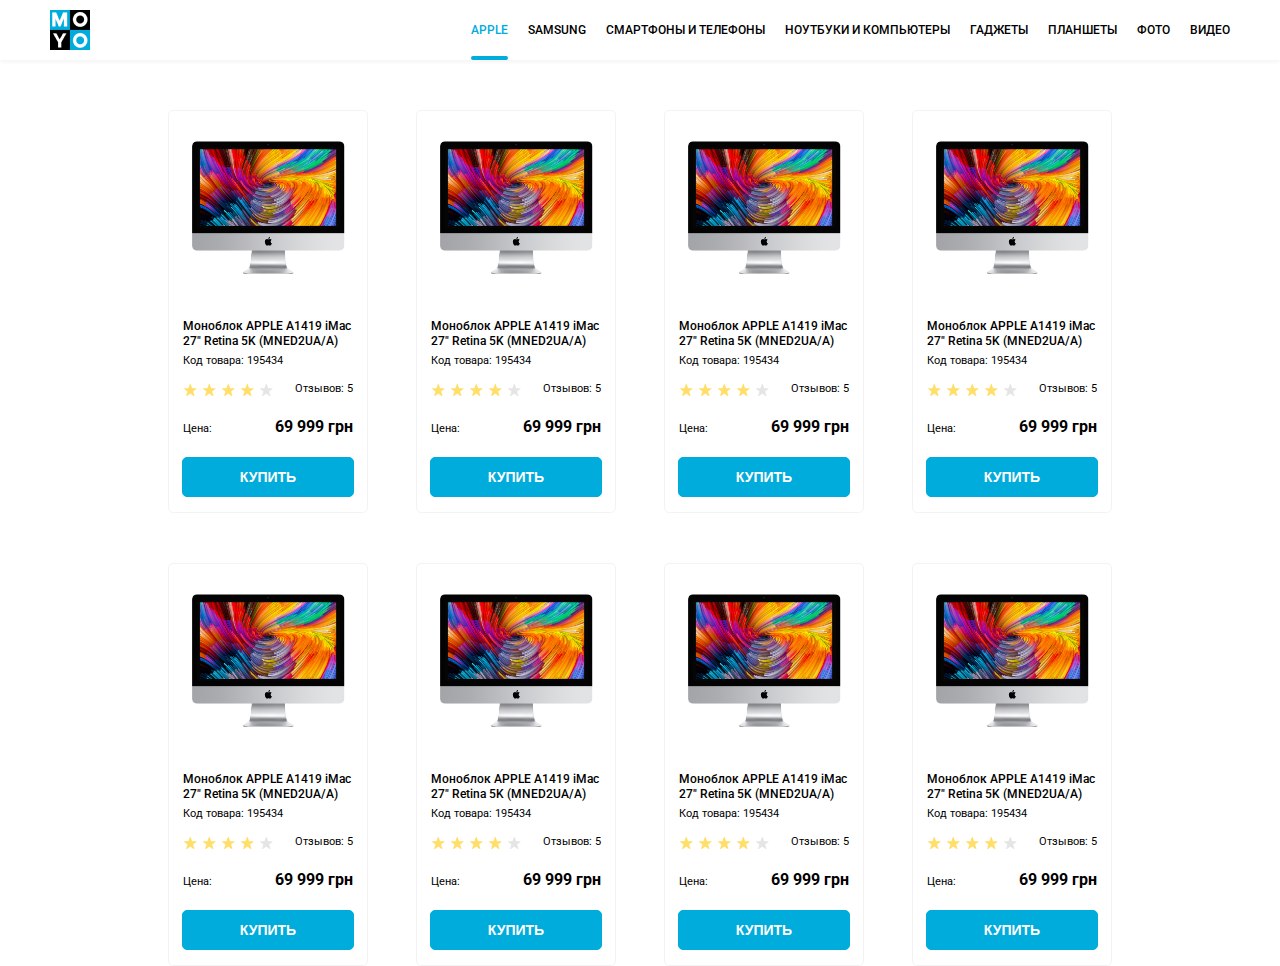
<file: index.html>
<!doctype html><html lang="en"><head><meta charset="UTF-8"><meta name="viewport" content="width=device-width, initial-scale=1.0"><title>Catalog</title><link rel="stylesheet" href="main.c41a1821.css"><link href="https://fonts.googleapis.com/css2?family=Roboto:wght@400;500;700&display=swap" rel="stylesheet"></head><body class="page"> <header class="navigation"> <a href="#" class="navigation__logo"> <img src="logo.6c938e44.png" class="navigation__image" alt="Moyo-Logo"> </a> <nav class="navigation__navbar navbar"> <ul class="navbar__list"> <li class="navbar__item"> <a href="#" class="navbar__link is-active"> Apple </a> </li> <li class="navbar__item"> <a href="#" class="navbar__link"> Samsung </a> </li> <li class="navbar__item"> <a href="#" class="navbar__link"> Смартфоны и телефоны </a> </li> <li class="navbar__item"> <a href="#" class="navbar__link" data-qa="nav-hover"> Ноутбуки и компьютеры </a> </li> <li class="navbar__item"> <a href="#" class="navbar__link"> Гаджеты </a> </li> <li class="navbar__item"> <a href="#" class="navbar__link"> Планшеты </a> </li> <li class="navbar__item"> <a href="#" class="navbar__link"> ФОТО </a> </li> <li class="navbar__item"> <a href="#" class="navbar__link"> ВИДЕО </a> </li> </ul> </nav> </header> <main class="page__container container"> <div class="container__block"> <div class="card" data-qa="card"> <img class="card__image" src="imac.2690641a.jpeg" alt=""> <p class="card__description">Моноблок APPLE A1419 iMac 27&quot; Retina 5K (MNED2UA/A)</p> <p class="card__description-small">Код товара: 195434</p> <div class="card__rating"> <div class="card__stars stars stars--4"> <div class="stars__star"></div> <div class="stars__star"></div> <div class="stars__star"></div> <div class="stars__star"></div> <div class="stars__star"></div> </div> <div class="card__reviews">Отзывов: 5</div> </div> <div class="card__price"> <p class="card__text">Цена:</p> <p class="card__value">69 999 грн</p> </div> <button class="card__link" data-qa="card-hover"> Купить </button> </div> <div class="card"> <img class="card__image" src="imac.2690641a.jpeg" alt=""> <p class="card__description">Моноблок APPLE A1419 iMac 27&quot; Retina 5K (MNED2UA/A)</p> <p class="card__description-small">Код товара: 195434</p> <div class="card__rating"> <div class="card__stars stars stars--4"> <div class="stars__star"></div> <div class="stars__star"></div> <div class="stars__star"></div> <div class="stars__star"></div> <div class="stars__star"></div> </div> <div class="card__reviews">Отзывов: 5</div> </div> <div class="card__price"> <p class="card__text">Цена:</p> <p class="card__value">69 999 грн</p> </div> <button class="card__link" data-qa="hover"> Купить </button> </div> <div class="card"> <img class="card__image" src="imac.2690641a.jpeg" alt=""> <p class="card__description">Моноблок APPLE A1419 iMac 27&quot; Retina 5K (MNED2UA/A)</p> <p class="card__description-small">Код товара: 195434</p> <div class="card__rating"> <div class="card__stars stars stars--4"> <div class="stars__star"></div> <div class="stars__star"></div> <div class="stars__star"></div> <div class="stars__star"></div> <div class="stars__star"></div> </div> <div class="card__reviews">Отзывов: 5</div> </div> <div class="card__price"> <p class="card__text">Цена:</p> <p class="card__value">69 999 грн</p> </div> <button class="card__link" data-qa="hover"> Купить </button> </div> <div class="card"> <img class="card__image" src="imac.2690641a.jpeg" alt=""> <p class="card__description">Моноблок APPLE A1419 iMac 27&quot; Retina 5K (MNED2UA/A)</p> <p class="card__description-small">Код товара: 195434</p> <div class="card__rating"> <div class="card__stars stars stars--4"> <div class="stars__star"></div> <div class="stars__star"></div> <div class="stars__star"></div> <div class="stars__star"></div> <div class="stars__star"></div> </div> <div class="card__reviews">Отзывов: 5</div> </div> <div class="card__price"> <p class="card__text">Цена:</p> <p class="card__value">69 999 грн</p> </div> <button class="card__link" data-qa="hover"> Купить </button> </div> <div class="card"> <img class="card__image" src="imac.2690641a.jpeg" alt=""> <p class="card__description">Моноблок APPLE A1419 iMac 27&quot; Retina 5K (MNED2UA/A)</p> <p class="card__description-small">Код товара: 195434</p> <div class="card__rating"> <div class="card__stars stars stars--4"> <div class="stars__star"></div> <div class="stars__star"></div> <div class="stars__star"></div> <div class="stars__star"></div> <div class="stars__star"></div> </div> <div class="card__reviews">Отзывов: 5</div> </div> <div class="card__price"> <p class="card__text">Цена:</p> <p class="card__value">69 999 грн</p> </div> <button class="card__link" data-qa="hover"> Купить </button> </div> <div class="card"> <img class="card__image" src="imac.2690641a.jpeg" alt=""> <p class="card__description">Моноблок APPLE A1419 iMac 27&quot; Retina 5K (MNED2UA/A)</p> <p class="card__description-small">Код товара: 195434</p> <div class="card__rating"> <div class="card__stars stars stars--4"> <div class="stars__star"></div> <div class="stars__star"></div> <div class="stars__star"></div> <div class="stars__star"></div> <div class="stars__star"></div> </div> <div class="card__reviews">Отзывов: 5</div> </div> <div class="card__price"> <p class="card__text">Цена:</p> <p class="card__value">69 999 грн</p> </div> <button class="card__link" data-qa="hover"> Купить </button> </div> <div class="card"> <img class="card__image" src="imac.2690641a.jpeg" alt=""> <p class="card__description">Моноблок APPLE A1419 iMac 27&quot; Retina 5K (MNED2UA/A)</p> <p class="card__description-small">Код товара: 195434</p> <div class="card__rating"> <div class="card__stars stars stars--4"> <div class="stars__star"></div> <div class="stars__star"></div> <div class="stars__star"></div> <div class="stars__star"></div> <div class="stars__star"></div> </div> <div class="card__reviews">Отзывов: 5</div> </div> <div class="card__price"> <p class="card__text">Цена:</p> <p class="card__value">69 999 грн</p> </div> <button class="card__link" data-qa="hover"> Купить </button> </div> <div class="card"> <img class="card__image" src="imac.2690641a.jpeg" alt=""> <p class="card__description">Моноблок APPLE A1419 iMac 27&quot; Retina 5K (MNED2UA/A)</p> <p class="card__description-small">Код товара: 195434</p> <div class="card__rating"> <div class="card__stars stars stars--4"> <div class="stars__star"></div> <div class="stars__star"></div> <div class="stars__star"></div> <div class="stars__star"></div> <div class="stars__star"></div> </div> <div class="card__reviews">Отзывов: 5</div> </div> <div class="card__price"> <p class="card__text">Цена:</p> <p class="card__value">69 999 грн</p> </div> <button class="card__link" data-qa="hover"> Купить </button> </div> </div> </main> </body></html>
</file>
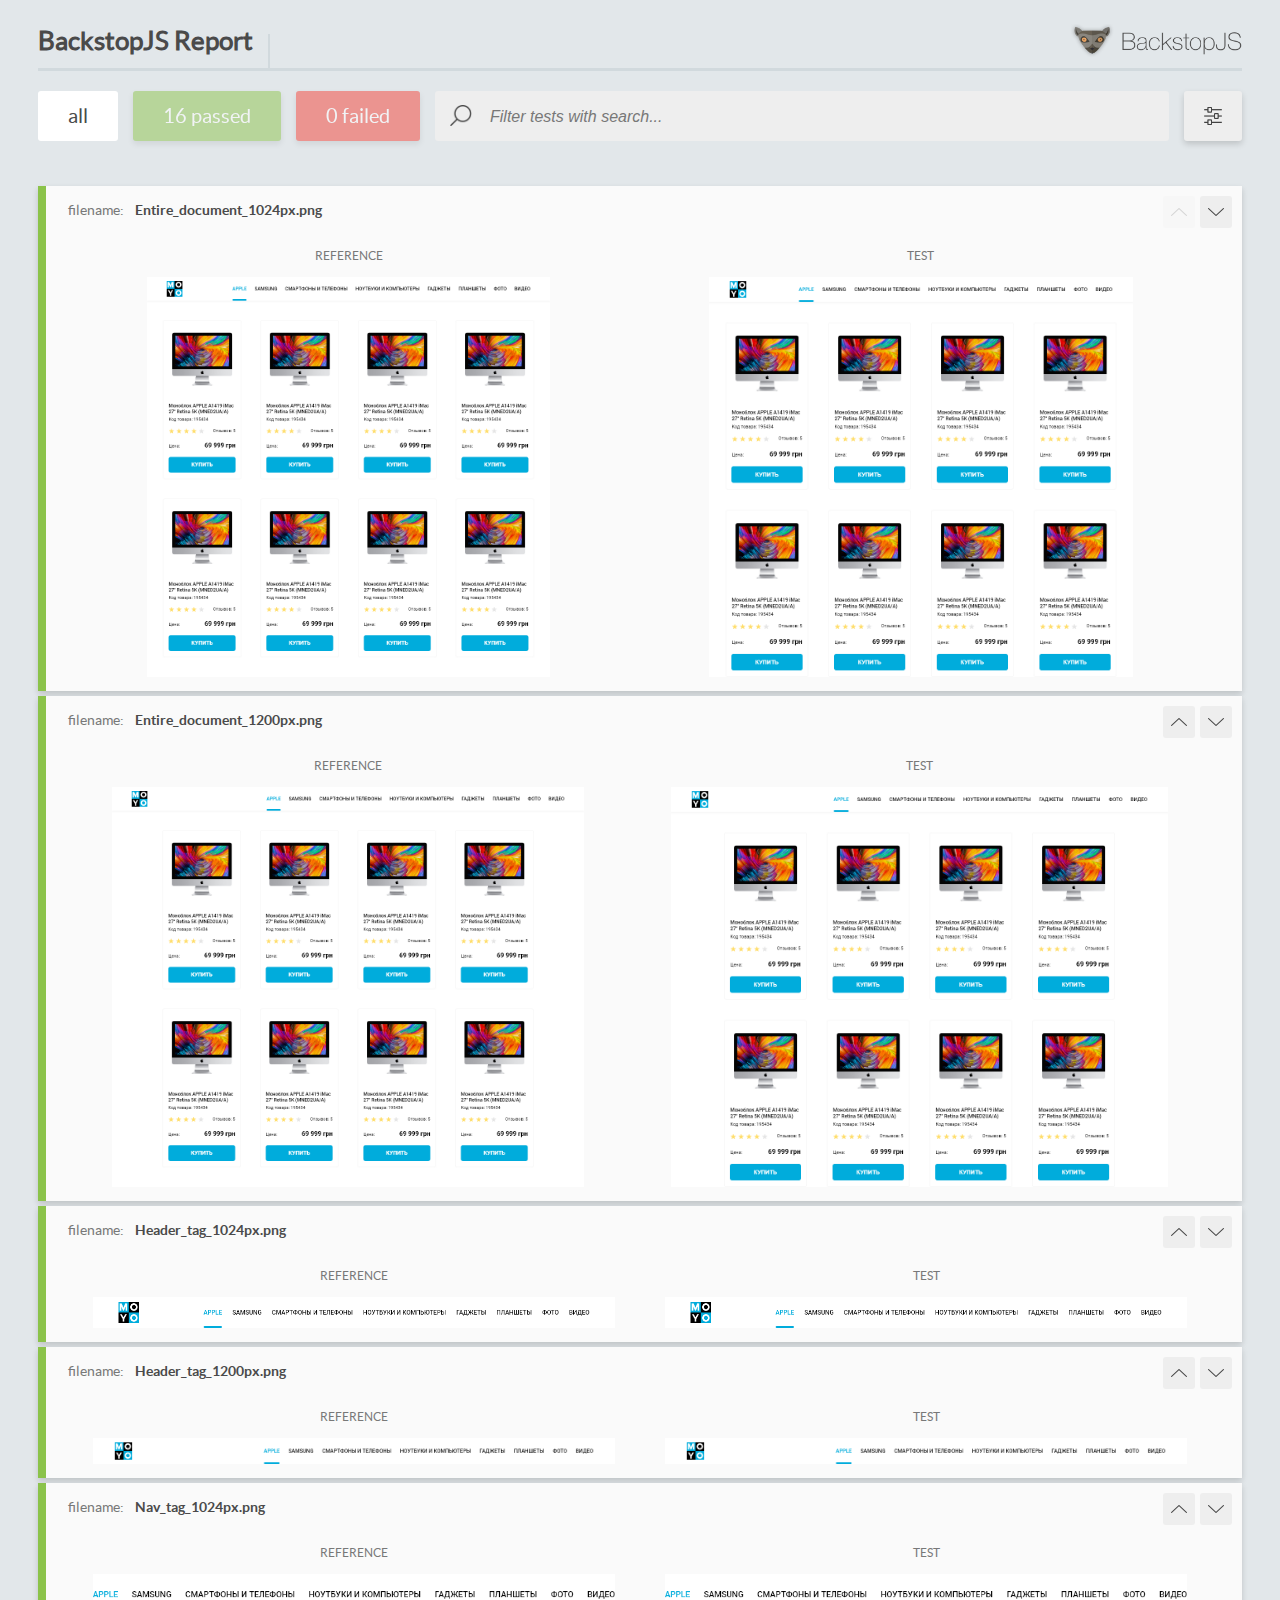
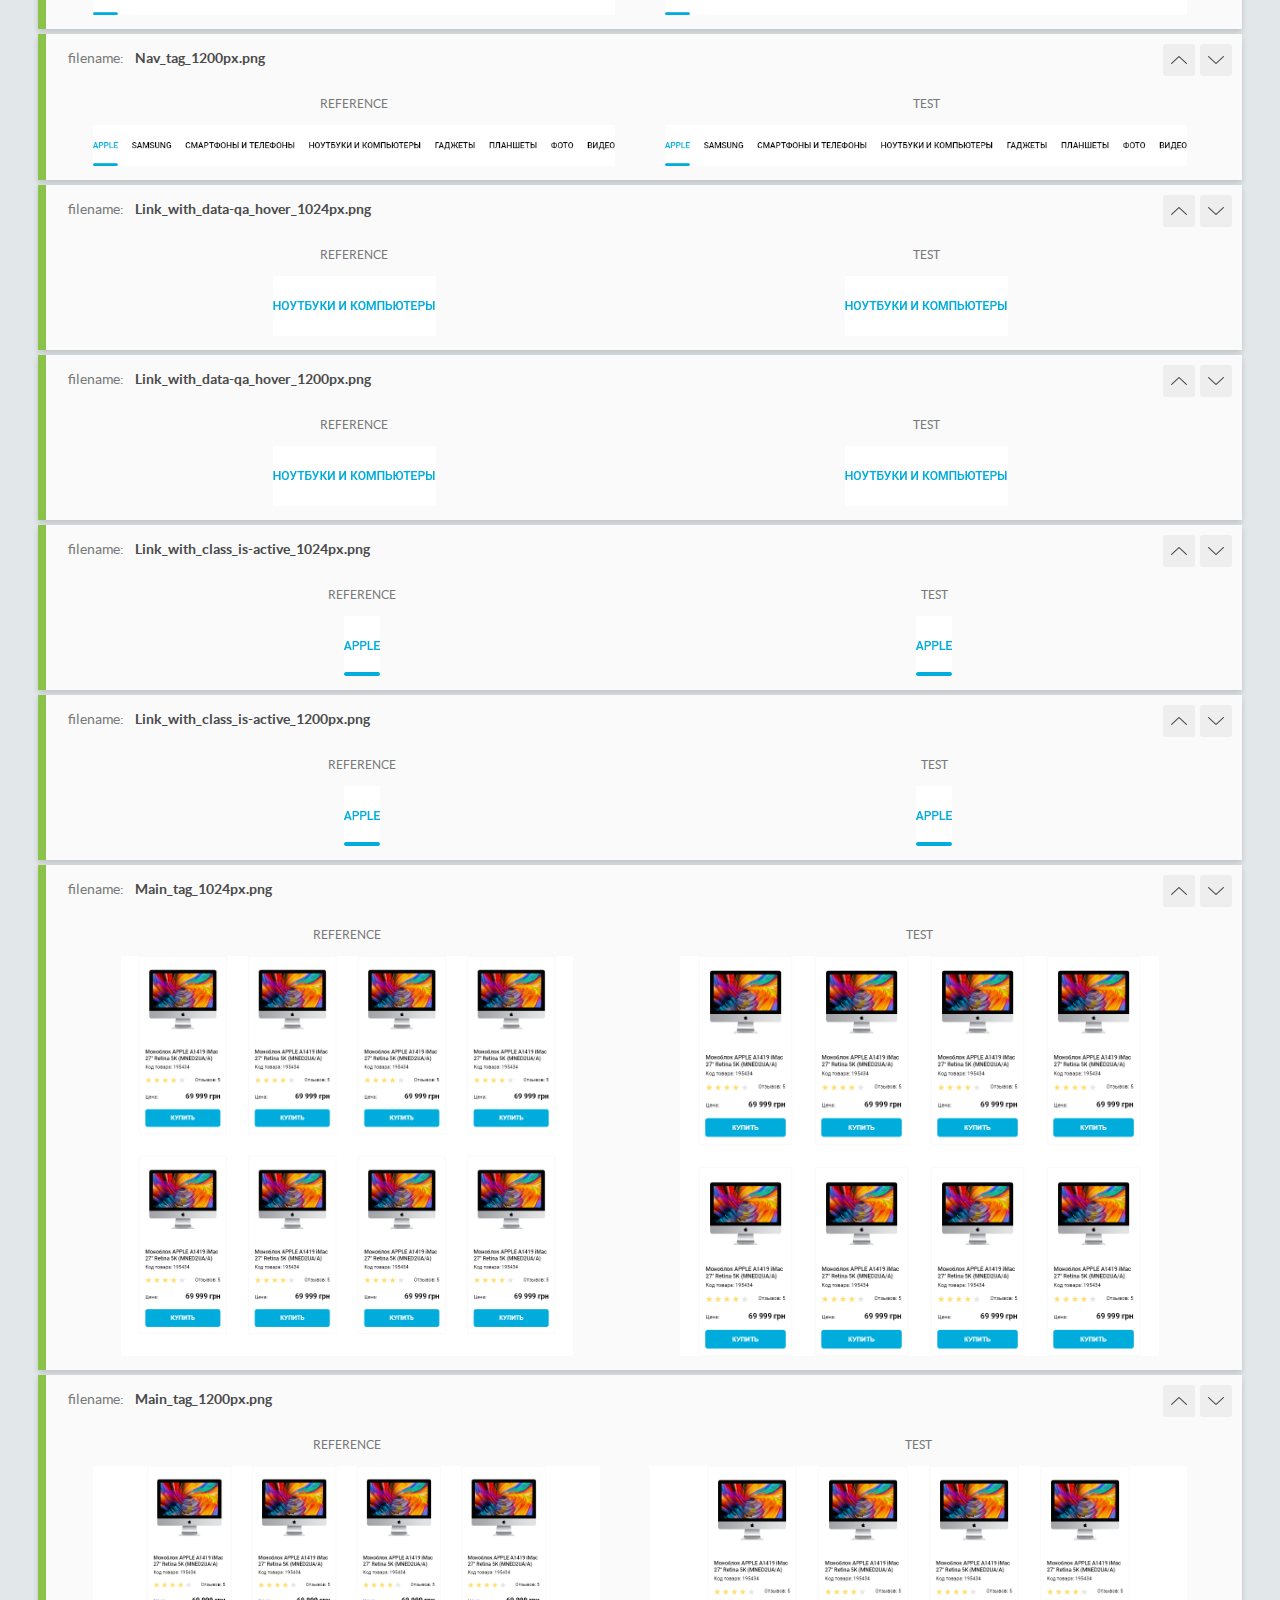
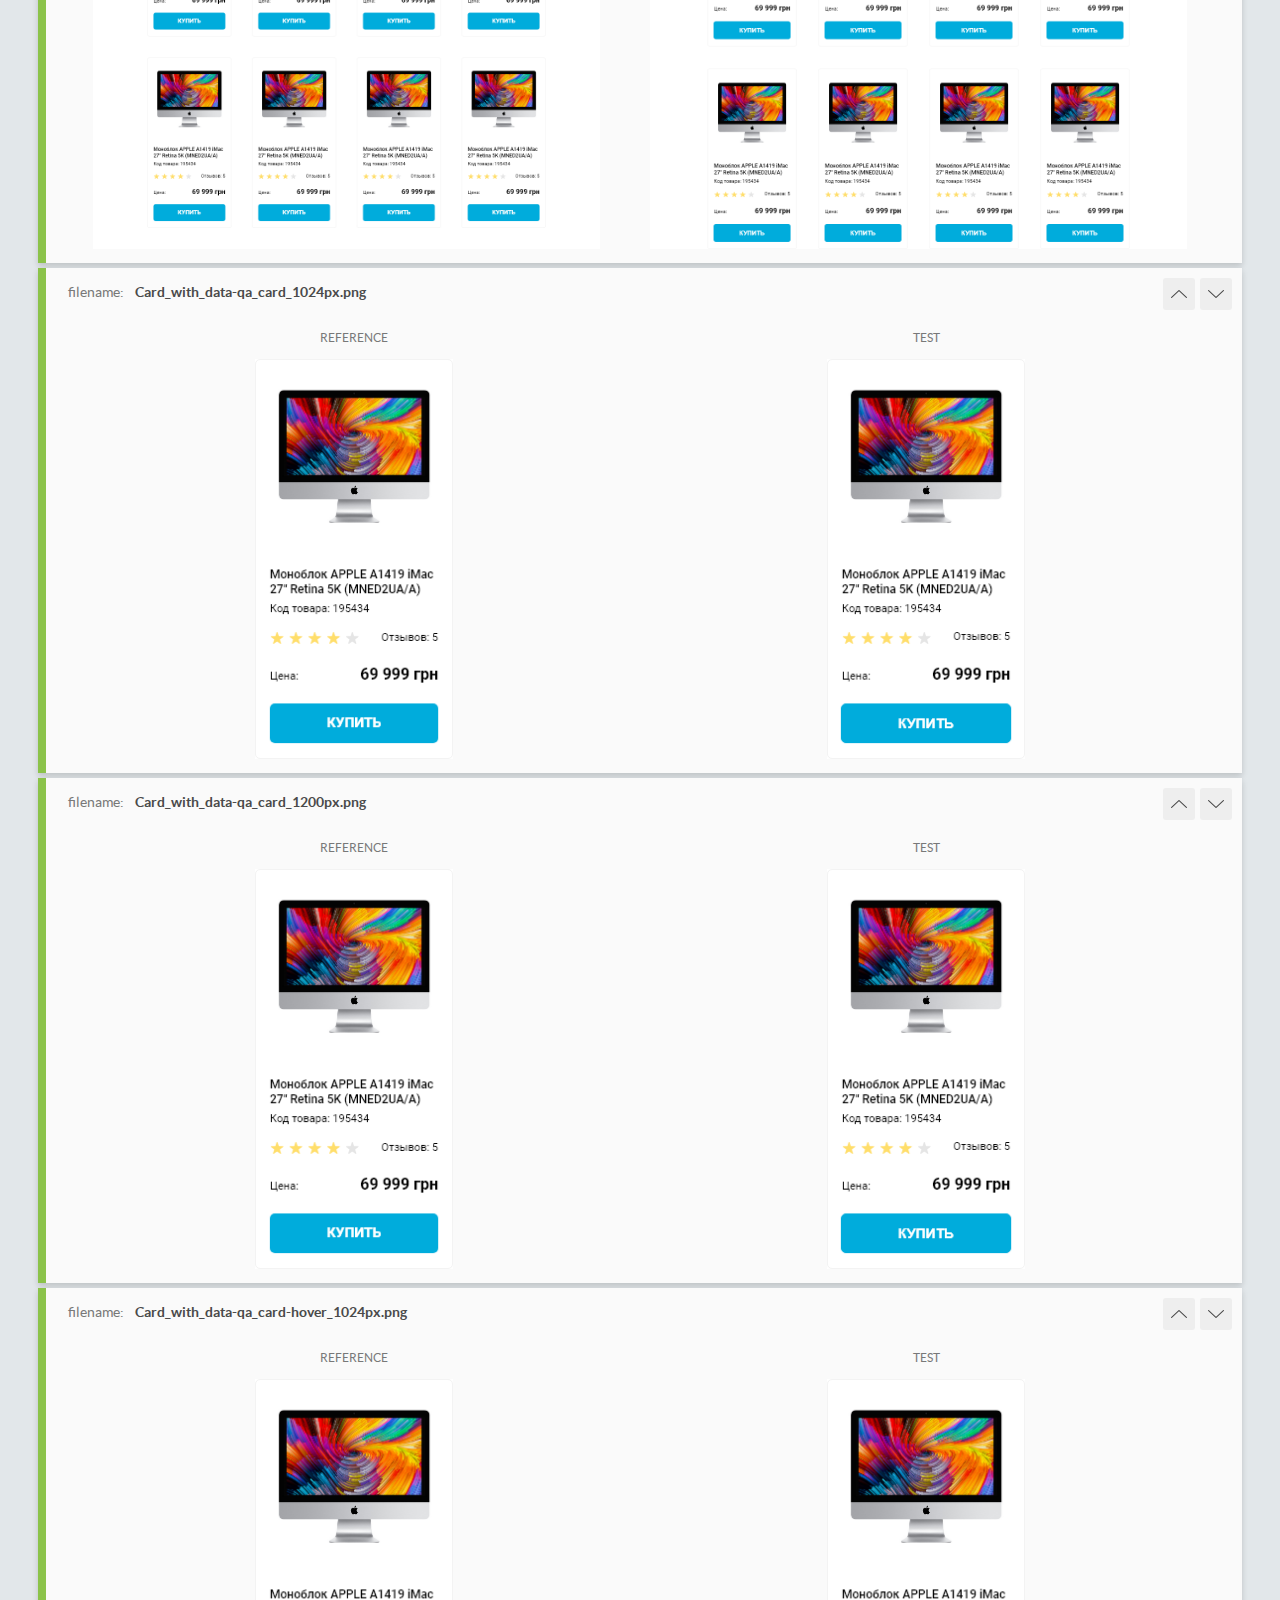
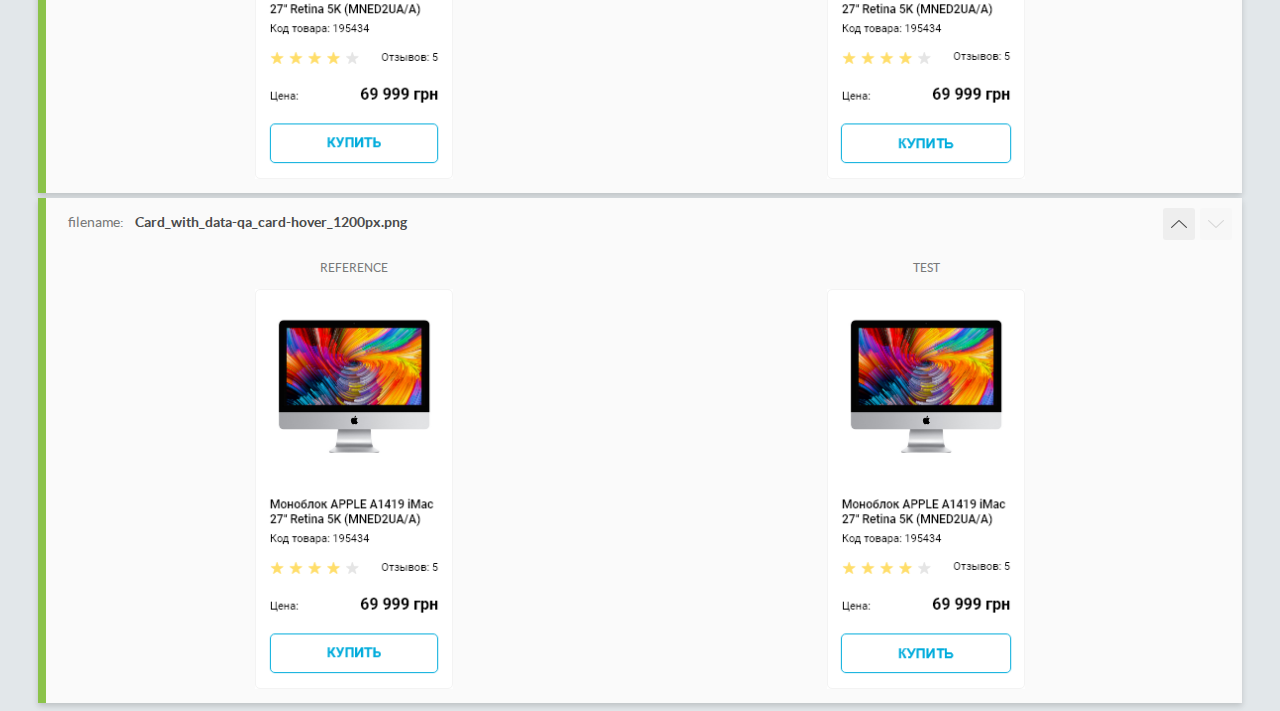
<file: report/html_report/index.html>
<!DOCTYPE html>
<html>
  <head>
    <meta charset="utf-8">
    <title>BackstopJS Report</title>

    <style>
      @font-face {
          font-family: 'latoregular';
          src: url('./assets/fonts/lato-regular-webfont.woff2') format('woff2'),
              url('./assets/fonts/lato-regular-webfont.woff') format('woff');
          font-weight: 400;
          font-style: normal;
      }
      @font-face {
          font-family: 'latobold';
          src: url('./assets/fonts/lato-bold-webfont.woff2') format('woff2'),
              url('./assets/fonts/lato-bold-webfont.woff') format('woff');
          font-weight: 700;
          font-style: normal;
      }

      .ReactModal__Body--open {
          overflow: hidden;
      }
      .ReactModal__Body--open .header {
        display: none;
      }

    </style>
  </head>
  <body style="background-color: #E2E7EA">
    <div id="root">

    </div>
    <script type="text/javascript">
      function report (report) { // eslint-disable-line no-unused-vars
        window.tests = report;
      }
    </script>
    <script type="text/javascript" src="config.js"></script>
    <script type="text/javascript" src="index_bundle.js"></script>
  </body>
</html>
</file>
<file: main.c41a1821.css>
*,:after,:before{box-sizing:border-box;margin:0}body,p{margin:0}.page__container{max-width:1200px;margin:50px auto 0}.navigation{display:flex;justify-content:space-between;align-items:center;height:60px;padding:10px 50px;box-shadow:0 2px 4px rgba(0,0,0,.05)}.navigation__image{display:block}.navbar{justify-content:space-between;align-items:center;height:60px}.navbar,.navbar__list{display:flex;padding:0}.navbar__list{flex-direction:row;list-style:none;margin-top:4px}.navbar__item{margin-right:20px}.navbar__item:last-child{margin-right:0}.navbar__link{text-decoration:none;font-weight:500;line-height:14px;text-transform:uppercase;color:#000;padding:23px 0;transition:color .5s}.navbar__link.is-active,.navbar__link:hover{color:#00acdc}.navbar__link.is-active:after{content:"";display:block;position:relative;width:100%;top:18.5px;height:4px;border-radius:8px;background-color:#00acdc;color:#00acdc}.container{width:100%}.container__block{display:grid;grid-template-columns:repeat(auto-fit,200px);gap:50px 0;justify-content:space-between;max-width:944px;margin:0 auto}.card{width:200px;height:403px;padding:15px;display:flex;flex-direction:column;align-items:center;border:1px solid #f3f3f3;border-radius:5px}.card__image{box-sizing:content-box;width:160px;height:134px;padding-top:12px;border:3px solid #fff;transition:transform 1s}.card__image:hover{transform:scale(1.2);border:3px solid #f3f3f3}.card__description{width:170px;margin-top:42px;font-weight:500;font-size:12px;line-height:15px;color:#000}.card__description-small{width:170px;margin-top:5px;font-size:11px;font-weight:400;line-height:13px}.card__rating{display:flex;justify-content:space-between;width:170px;margin-top:15px}.card__reviews{font-size:11px;line-height:13px}.card__price{display:flex;justify-content:space-between;align-self:center;width:170px;height:80px;margin-top:20px}.card__text{padding-top:5px;width:29px;height:13px;font-size:11px;line-height:13px;color:#000}.card__value{width:79px;height:19px;font-size:16px;font-weight:700;text-align:right;color:#000}.card__link{margin-top:20px;padding:11px 57px;background:#00acdc;border:1px solid #00acdc;border-radius:5px;font-size:14px;font-weight:700;text-align:center;text-transform:uppercase;color:#fff;transition:color 1s,background 1s}.card__link:hover{color:#00acdc;background:#fff}.stars{display:flex}.stars__star{width:15px;height:15px;margin-right:4px;background-image:url(star.040e0f1e.svg);background-repeat:no-repeat;background-position:50%}.stars--1 :first-child,.stars--2 :nth-child(-n+2),.stars--3 :nth-child(-n+3),.stars--4 :nth-child(-n+4),.stars--5 :nth-child(-n+5){background-image:url(star-active.3d99ddfd.svg)}html{font-family:Roboto,sans-serif;font-size:12px}
/*# sourceMappingURL=main.c41a1821.css.map */
</file>
